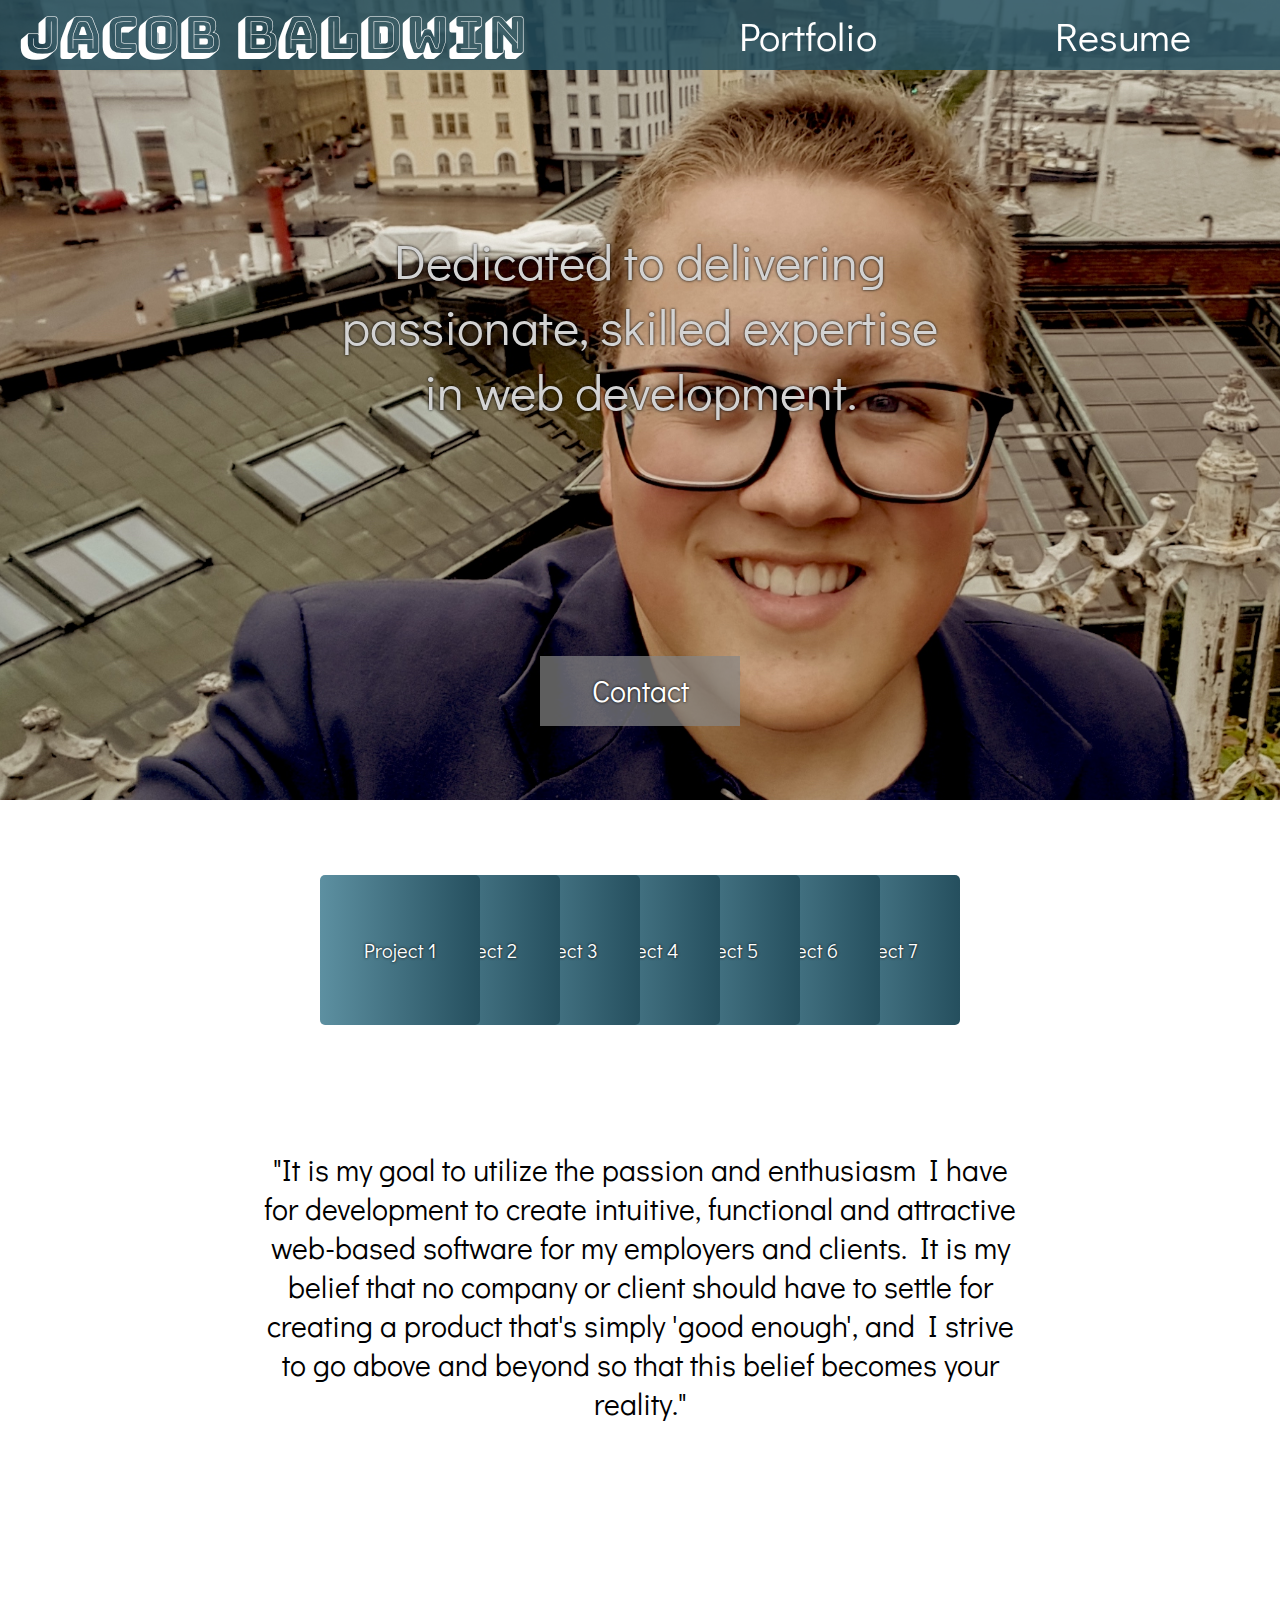
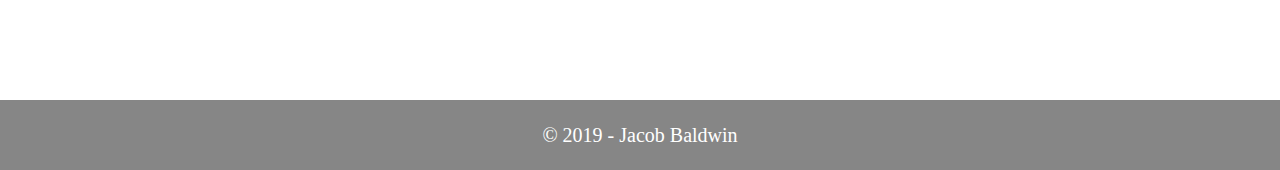
<file: index.html>
<!DOCTYPE html>
<html>
    <head>
        <title>BaldwinDev.com - Welcome!</title>
        <link rel="stylesheet" type="text/css" href="styles.css">
        <link rel="stylesheet" type="text/css" href="styles-medium.css">
        <link rel="stylesheet" type="text/css" href="styles-mobile.css">
        <script src="https://ajax.googleapis.com/ajax/libs/jquery/3.4.0/jquery.min.js"></script>
        <script type="text/javascript" src="script.js" defer></script>
    </head>
    <body>
    <!-- 
         __  __  ____
        |  ||  ||    \
        |  ||  ||    /
        |  ||  ||    \
     ___|  ||  ||     |
     \_____||__||____/
    https://github.com/jacobira
    -->
        <div class="heading">
            <div class="nameplate">
                <a href="index.html">
                    Jacob Baldwin
                </a>
            </div>
            <div class="links">
                <div class="headerLink">
                    <div class="linkText">
                        Portfolio
                    </div>
                </div>
                <div class="headerLink">
                    <a href="resume-page/resume-index.html">
                        <div class="linkText">
                                Resume
                        </div>
                    </a>
                </div>
            </div>
        </div>
        <div class="super">
            <div class="whyStatement">
                <div class="statement">
                    Dedicated to delivering passionate, skilled expertise in web development.
                </div>
            </div>
            <div class="contactBtn">
                <div class="button">
                    Contact
                </div>
            </div>
        </div>

        <div class="highlightProjects">
           <div class="stackBox" id="stackBox">
                
           </div>
        </div>

        <div class="passionStatement">
            <div class="statement">
                "It is my goal to utilize the passion and enthusiasm I have for development 
                to create intuitive, functional and attractive web-based software for 
                my employers and clients. It is my belief that no company or client should 
                have to settle for creating a product that's simply 'good enough', and I strive to 
                go above and beyond so that this belief becomes your reality."
            </div>
        </div>
        <div class="footing">
            <div class=footingText>
                &copy 2019 - Jacob Baldwin
            </div>
        </div>

        <div class="photoBackground" id="photoBackground">

        </div>

        <div class="floatingBox" id="floatingBox">
            <div class="floatingBoxContent" onclick="hideModal()">
                Click anywhere in box to close...
            </div>
        </div>

    </body>
</html>
</file>
<file: styles.css>
@import url('https://fonts.googleapis.com/css?family=Bungee+Shade|Didact+Gothic&display=swap');

@media (min-width: 0px){
    body {
        margin: 0;
        font-family: 'Didact Gothic', sans-serif;
        font-size: 20px;
        z-index: 1;
    }
    /* body .hidden {
        display: none;
        opacity: 0;
    } */
    .heading {
        height: 70px;
        width: 100%;
        background-color: rgb(37, 79, 94, .85);
        position: fixed;
        display: flex;
        align-items: center;
        z-index: 999;
    }
    .heading .nameplate {
        width: 50%;
        margin-left: 20px;
        font-size: 50px;
        font-family: 'Bungee Shade', cursive;
        color: white;
        transition: .07s;
        /* text-shadow: 0 0 1px black; */
    }
    .heading .nameplate a {
        text-decoration: inherit;
        color: inherit;
    }
    .heading .links {
        height: 100%;
        width: 50%;
        display: flex;
        align-items: center;
        justify-content: center;
    }
    .heading .links .headerLink {
        width: 50%;   
        display: flex;
        justify-content: center;
        align-items: center;
    }
    .heading .links .headerLink a {
        text-decoration: none;
    }
    .heading .links .headerLink .linkText {
        font-size: 40px;
        color: white;
        /* text-shadow: 0 0 3px black; */
        cursor: pointer;
        transition: .2s;
        text-decoration: none;
        
    }
    .heading .links .headerLink .linkText:hover {
        font-size: 42px;
        transition: .2s;
    }
    .super {
        height: 730px;
        width: 100%;
        padding-top: 70px;
        background-image: url('media/backdrop.jpg');
        background-size: cover;
        background-position: center;
        background-attachment: fixed;
    }
    .super .whyStatement {
        height: 70%;
        width: 100%;
        display: flex;
        justify-content: center;
        align-items: center;
    }
    .super .whyStatement .statement {
        width: 50%;
        max-width: 900px;
        font-size: 50px;
        text-align: center;
        color: lightgray;
        text-shadow: 0 0 3px black;
    }
    .super .contactBtn {
        height: 30%;
        width: 100%;
        font-size: 30px;
        display: flex;
        align-items: center;
        justify-content: center;
    }
    .super .contactBtn .button {
        height: 70px;
        width: 200px;
        background-color: rgb(134, 134, 134, .7);
        display: flex;
        justify-content: center;
        align-items: center;
        color: white;
        text-shadow: 0 0 3px black;
        cursor: pointer;
        transition: .2s;
    }
    .super .contactBtn .button:hover {
        transform: scale(1.1);
        background-color: rgb(134,134,134, .85);
    }
    .highlightProjects {
        height: 300px;
        width: 100%;
        /* max-width: 1080px; */
        display: flex;
        justify-content: center;
        align-items: center;
    }
    .highlightProjects .stackBox {
        height: 150px;
        width: 1200px;
        display: flex;
        justify-content: center;
    }
    .highlightProjects .stackBox .project {
        height: 150px;
        width: 160px;
        position: relative;
        background-image: linear-gradient(to right, rgb(93, 144, 161), rgb(37, 79, 94));
        display: flex;
        justify-content: center;
        align-items: center;
        color: white;
        text-shadow: 0 0 3px black;
        border-radius: 5px;
        cursor: pointer;
        transition: .2s;
        /* box-shadow: 5px 0 10px black, -5px 0 10px black; */
    }
    .highlightProjects .stackBox .project:hover {
        transform: scale(1.3);
        background-color: rgba(49, 89, 102);
    }
    .passionStatement {
        height: 600px;
        width: 100%;
        max-width: 1080px;
        /* background-color: lightgray; */
        margin: 0 auto;
        display: flex;
        justify-content: center;
        /* align-items: center; */
    }
    .passionStatement .statement {
        width: 70%;
        margin-top: 50px;
        font-size: 30px;
        text-align: center;
        color: black;
    }
    .footing {
        height: 70px;
        width: 100%;
        background-color: rgb(134, 134, 134);
        display: flex;
        justify-content: center;
        align-items: center;
        font-family: 'Times New Roman', Times, serif;
        color: white;
    }
    .floatingBox {
        transition-duration: .5s;
        height: 100%;
        width: 100%;
        position: fixed;
        top: 0px;
        z-index: 1000;
        display: none;
        justify-content: center;
        align-items: center;
        background-color: rgb(134, 134, 134, .8);
        opacity: 0;
    }
    .floatingBoxContent {
        height: 50%;
        width: 50%;
        min-width: 800px;
        background-color: white;
    }
}
/* 
         __  __  ____
        |  ||  ||    \
        |  ||  ||    /
        |  ||  ||    \
     ___|  ||  ||     |
     \_____||__||____/
    https://github.com/jacobira
*/
</file>
<file: styles-medium.css>
@import url('https://fonts.googleapis.com/css?family=Bungee+Shade|Didact+Gothic&display=swap');

@media (max-width: 1050px){

    .heading .nameplate {
        font-size: 40px;
    }

    .heading .links .headerLink .linkText {
        font-size: 30px;
    }

    .super .whyStatement .statement {
        width: 70%;
        font-size: 35px;
    }

    .super .contactBtn .button {
        font-size: 40px;
    }
}
@media (max-width: 865px){
    .heading .nameplate {
        font-size: 30px;
    }
}
</file>
<file: styles-mobile.css>
@import url('https://fonts.googleapis.com/css?family=Bungee+Shade|Didact+Gothic&display=swap');

@media (max-width: 650px){

    .heading .nameplate {
        font-size: 25px;
    }

    .heading .links .headerLink .linkText {
        font-size: 25px;
    }

    .super .whyStatement .statement {
        font-size: 30px;
    }

    .super .contactBtn .button {
        font-size: 40px;
    }
}
@media (max-width: 550px){

    .heading .nameplate {
        font-size: 20px;
    }

    .heading .links .headerLink .linkText {
        font-size: 20px;
    }

    .super .whyStatement .statement {
        font-size: 20px;
    }

    .super .contactBtn .button {
        font-size: 40px;
    }
}
</file>
